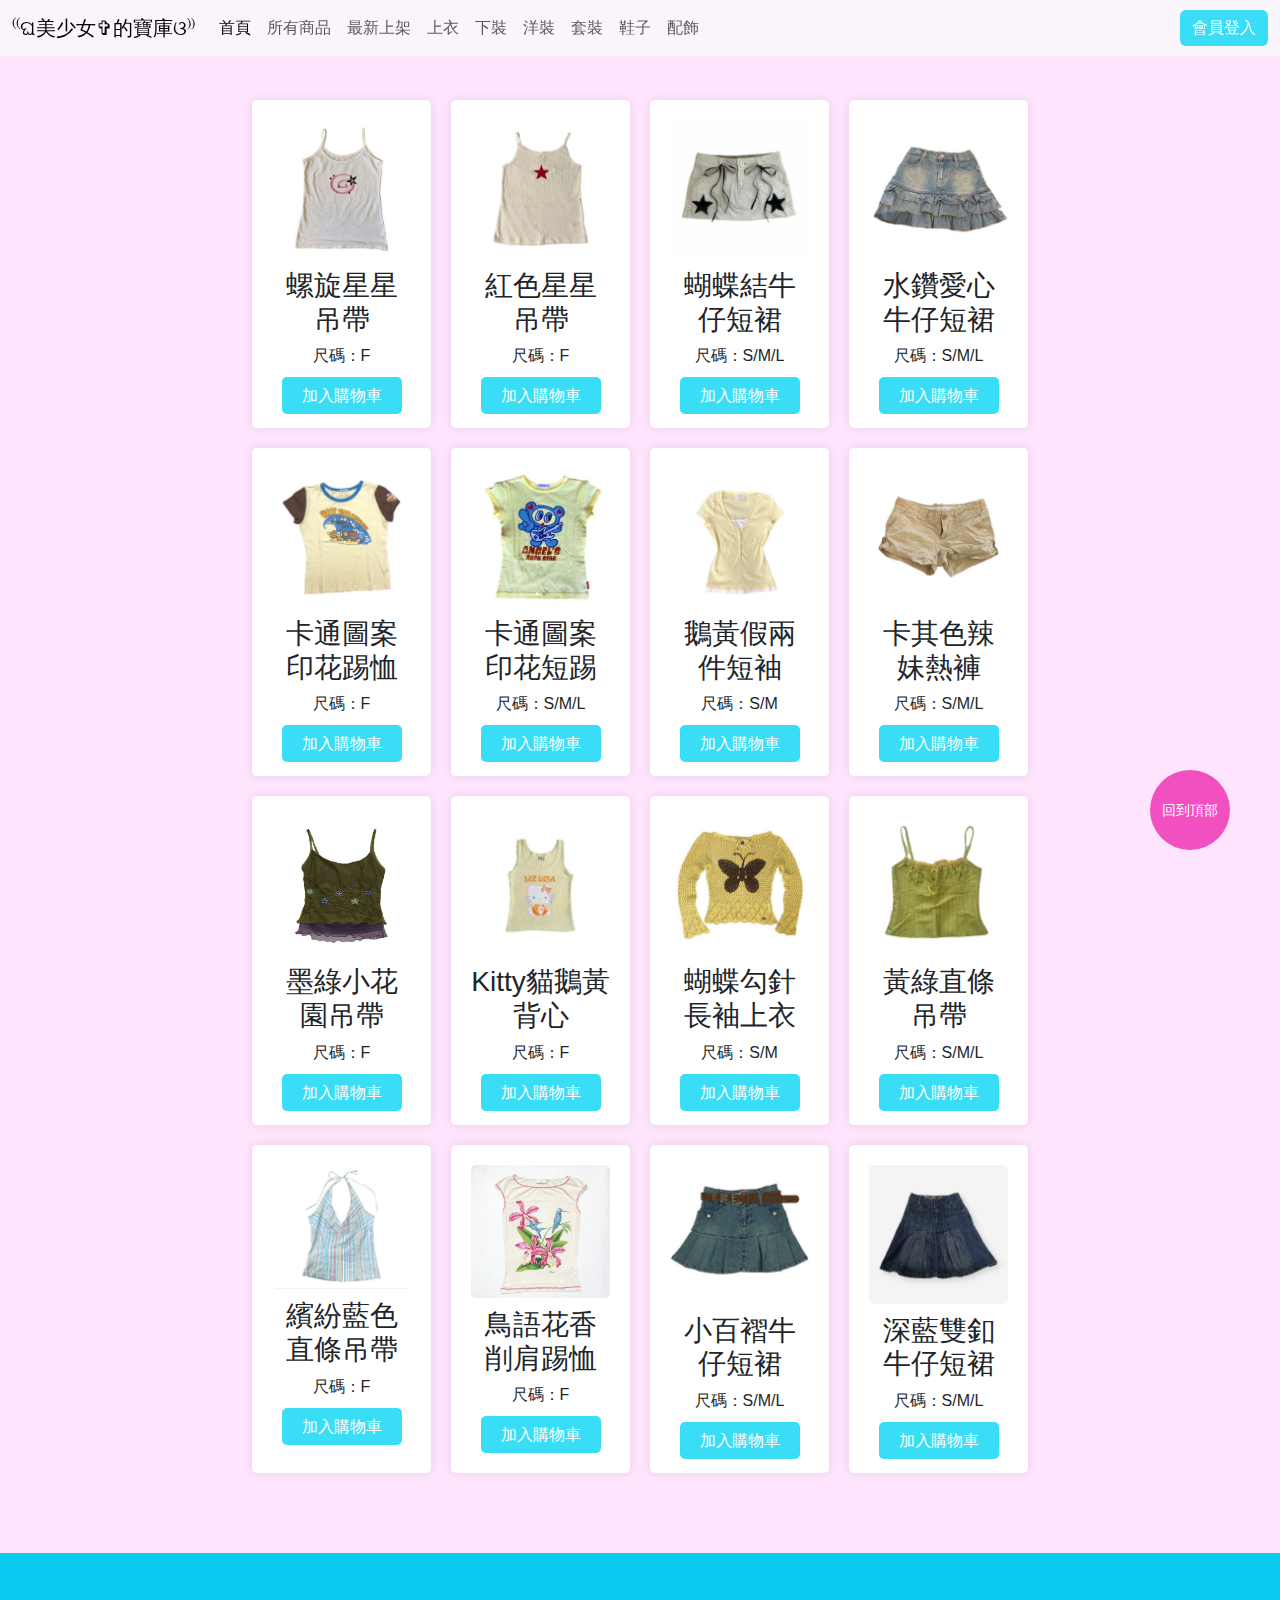
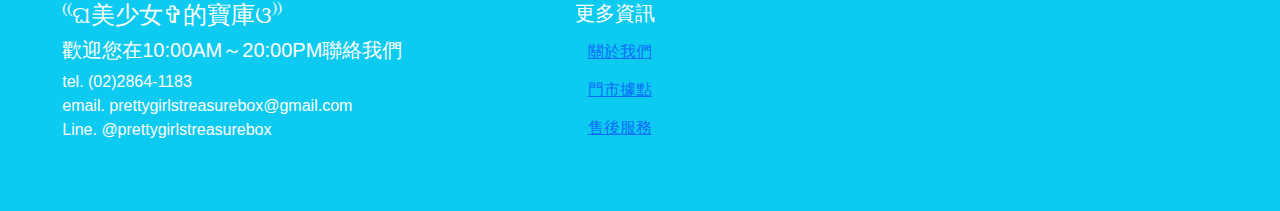
<file: items.html>
<!DOCTYPE html>
<html lang="TW">
<head>
<meta charset="UTF-8">
<meta name="viewport" content="width=device-width, initial-scale=1.0">
<title>最新上架</title>
    <link href="https://cdn.jsdelivr.net/npm/bootstrap@5.3.3/dist/css/bootstrap.min.css" rel="stylesheet"
    integrity="sha384-QWTKZyjpPEjISv5WaRU9OFeRpok6YctnYmDr5pNlyT2bRjXh0JMhjY6hW+ALEwIH" crossorigin="anonymous">
<link rel="stylesheet" href="items_style.css">
</head>
<body>
    <nav class="navbar navbar-expand-lg bg-light fixed-top bg-opacity-75">
        <div class="container-fluid">
            <a class="navbar-brand" href="#">⁽⁽ଘ美少女✞的寶庫ଓ⁾⁾</a>
            <button class="navbar-toggler" type="button" data-bs-toggle="collapse" data-bs-target="#navbarNav"
                aria-controls="navbarNav" aria-expanded="false" aria-label="Toggle navigation">
                <span class="navbar-toggler-icon"></span>
            </button>
            <div class="collapse navbar-collapse" id="navbarNav">
                <ul class="navbar-nav">
                    <li class="nav-item">
                        <a class="nav-link active" aria-current="page" href="index.html">首頁</a>
                    </li>
                    <li class="nav-item">
                        <a class="nav-link" href="works.html">所有商品</a>
                    </li>
                    <li class="nav-item">
                        <a class="nav-link" href="items.html">最新上架</a>
                    </li>
                    <li class="nav-item">
                        <a class="nav-link" href="works.html">上衣</a>
                    </li>
                    <li class="nav-item">
                        <a class="nav-link" href="works.html">下裝</a>
                    </li>
                    <li class="nav-item">
                        <a class="nav-link" href="works.html">洋裝</a>
                    </li>
                    <li class="nav-item">
                        <a class="nav-link" href="works.html">套裝</a>
                    </li>
                    <li class="nav-item">
                        <a class="nav-link" href="works.html">鞋子</a>
                    </li>
                    <li class="nav-item">
                        <a class="nav-link" href="works.html">配飾</a>
                    </li>
                </ul>
                <!-- 會員登入按鈕移到這裡 -->
                <div class="navbar-nav ms-auto">
                    <a href="login.html" class="btn btn-primary">會員登入</a>
                </div>
            </div>
        </div>
    </nav>
    <button class="round-button" id="scrollToTopBtn">回到頂部</button>

    <!-- Your page content goes here -->
    
    <script>
    // JavaScript 用於點擊按鈕後滾動到頂部
    var scrollToTopBtn = document.getElementById("scrollToTopBtn");
    
    scrollToTopBtn.addEventListener("click", function() {
      window.scrollTo({
        top: 0,
        behavior: "smooth" // 平滑滾動效果
      });
    });
    </script>
  <div class="container">
    <div class="item">
      <img src="b1.jpg" alt="Product 1">
      <h3>螺旋星星吊帶</h3>
      <p>尺碼：F</p>
      <a href="#" class="btn-cart">加入購物車</a>
    </div>
    <div class="item">
      <img src="b2.jpg" alt="Product 2">
      <h3>紅色星星吊帶</h3>
      <p>尺碼：F</p>
      <a href="#" class="btn-cart">加入購物車</a>
    </div>
    <div class="item">
      <img src="b3.jpg" alt="Product3">
      <h3>蝴蝶結牛仔短裙</h3>
      <p>尺碼：S/M/L</p>
      <a href="#" class="btn-cart">加入購物車</a>
    </div>
    <div class="item">
      <img src="b4.jpg" alt="Product 4">
      <h3>水鑽愛心牛仔短裙</h3>
      <p>尺碼：S/M/L</p>
      <a href="#" class="btn-cart">加入購物車</a>
    </div>
    <div class="item">
      <img src="b5.jpg" alt="Product 5">
      <h3>卡通圖案印花踢恤</h3>
      <p>尺碼：F</p>
      <a href="#" class="btn-cart">加入購物車</a>
    </div>
    <div class="item">
      <img src="b6.jpg" alt="Product 6">
      <h3>卡通圖案印花短踢</h3>
      <p>尺碼：S/M/L</p>
      <a href="#" class="btn-cart">加入購物車</a>
    </div>
    <div class="item">
      <img src="b7.jpg" alt="Product 7">
      <h3>鵝黃假兩件短袖</h3>
      <p>尺碼：S/M</p>
      <a href="#" class="btn-cart">加入購物車</a>
    </div>
    <div class="item">
      <img src="b8.jpg" alt="Product 8">
      <h3>卡其色辣妹熱褲</h3>
      <p>尺碼：S/M/L</p>
      <a href="#" class="btn-cart">加入購物車</a>
    </div>
    <div class="item">
      <img src="b9.jpg" alt="Product 9">
      <h3>墨綠小花園吊帶</h3>
      <p>尺碼：F</p>
      <a href="#" class="btn-cart">加入購物車</a>
    </div>
    <div class="item">
      <img src="b10.jpg" alt="Product 10">
      <h3>Kitty貓鵝黃背心</h3>
      <p>尺碼：F</p>
      <a href="#" class="btn-cart">加入購物車</a>
    </div>
    <div class="item">
      <img src="b11.jpg" alt="Product 11">
      <h3>蝴蝶勾針長袖上衣</h3>
      <p>尺碼：S/M</p>
      <a href="#" class="btn-cart">加入購物車</a>
    </div>
    <div class="item">
      <img src="b12.jpg" alt="Product 12">
      <h3>黃綠直條吊帶</h3>
      <p>尺碼：S/M/L</p>
      <a href="#" class="btn-cart">加入購物車</a>
    </div>
    <div class="item">
      <img src="b13.jpg" alt="Product 13">
      <h3>繽紛藍色直條吊帶</h3>
      <p>尺碼：F</p>
      <a href="#" class="btn-cart">加入購物車</a>
    </div>
    <div class="item">
      <img src="b14.jpg" alt="Product 14">
      <h3>鳥語花香削肩踢恤</h3>
      <p>尺碼：F</p>
      <a href="#" class="btn-cart">加入購物車</a>
    </div>
    <div class="item">
      <img src="b15.jpg" alt="Product 15">
      <h3>小百褶牛仔短裙</h3>
      <p>尺碼：S/M/L</p>
      <a href="#" class="btn-cart">加入購物車</a>
    </div>
    <div class="item">
      <img src="b16.jpg" alt="Product 16">
      <h3>深藍雙釦牛仔短裙</h3>
      <p>尺碼：S/M/L</p>
      <a href="#" class="btn-cart">加入購物車</a>
    </div>
    <!-- 其他商品項目 -->
  </div>

  <!-- 頁尾 -->
  <div class="container-fluid bg-info py-5 text-white">
    <div class="container2">
        <div class="row">
            <div class="col-5">
                <h4>⁽⁽ଘ美少女✞的寶庫ଓ⁾⁾</h4>
                <h5>歡迎您在10:00AM～20:00PM聯絡我們</h5>
                <p>
                    tel. (02)2864-1183<br>
                    email. prettygirlstreasurebox@gmail.com<br>
                    Line. @prettygirlstreasurebox
                </p>
            </div>
            <div class="col-7">
                <h5>更多資訊</h5>
                <p>
                    <button type="button" class="btn btn-link">關於我們</button><br>
                    <button type="button" class="btn btn-link">門市據點</button><br>
                    <button type="button" class="btn btn-link">售後服務</button>
                </p>
            </div>
        </div>
    </div>
</div>


<script src="https://cdn.jsdelivr.net/npm/bootstrap@5.3.3/dist/js/bootstrap.bundle.min.js"
    integrity="sha384-YvpcrYf0tY3lHB60NNkmXc5s9fDVZLESaAA55NDzOxhy9GkcIdslK1eN7N6jIeHz" crossorigin="anonymous">
    </script>
</body>
</html>
</file>
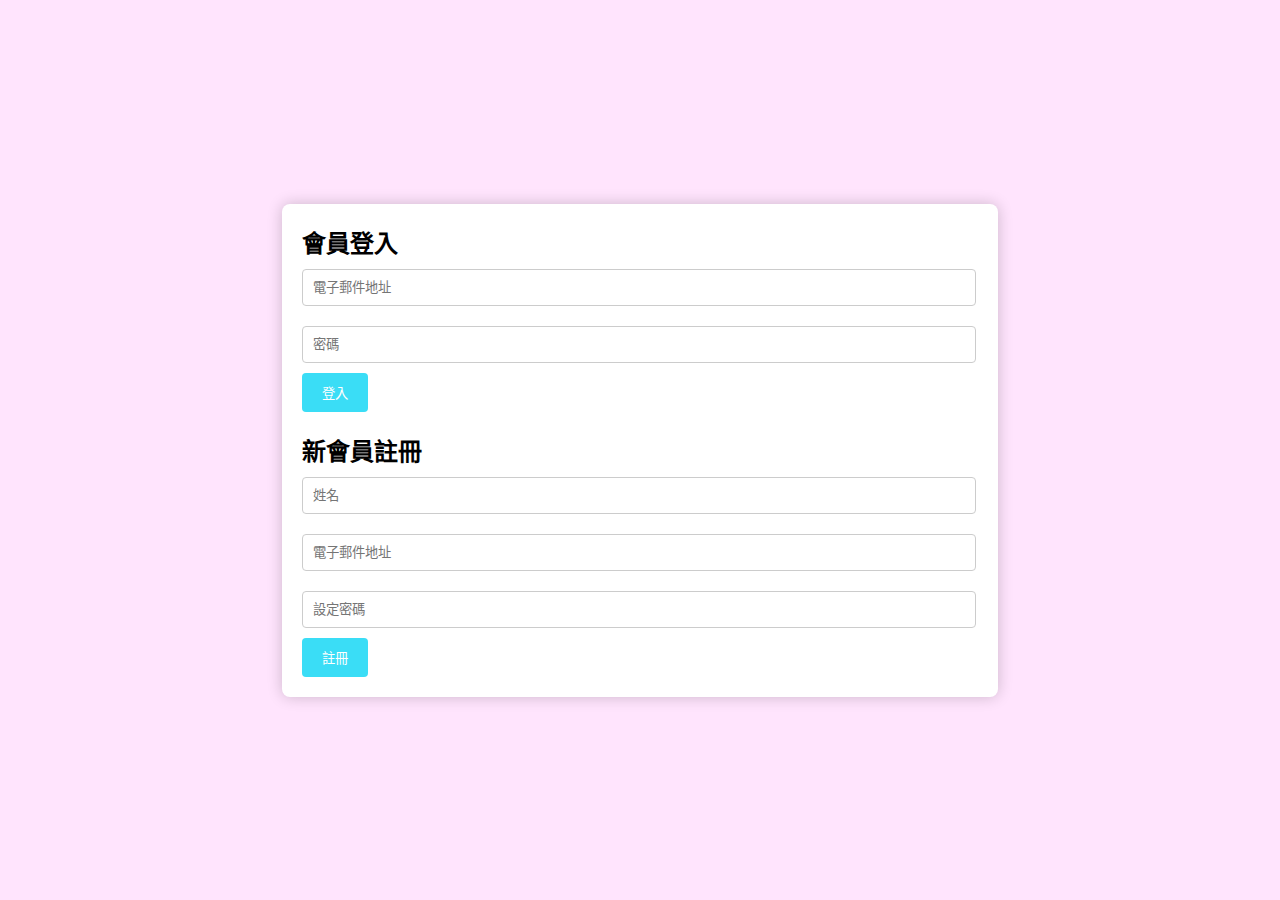
<file: login.html>
<!DOCTYPE html>
<html lang="zh-TW">
<head>
    <meta charset="UTF-8">
    <meta name="viewport" content="width=device-width, initial-scale=1.0">
    <title>登入註冊頁面</title>
    <link rel="stylesheet" href="login_style.css">
</head>
<body>
    <div class="login-register-container">
        <div class="form-container">
            <form class="login-form" action="index2.html" method="post">
                <h2>會員登入</h2>
                <input type="email" placeholder="電子郵件地址" required>
                <input type="password" placeholder="密碼" required>
                <button type="submit" class="btn-login">登入</button>
            </form>
            <form class="register-form">
                <h2>新會員註冊</h2>
                <input type="text" placeholder="姓名" required>
                <input type="email" placeholder="電子郵件地址" required>
                <input type="password" placeholder="設定密碼" required>
                <button type="submit" class="btn-register">註冊</button>
            </form>
        </div>
    </div>
</body>
</html>
</file>
<file: items_style.css>
/* styles.css */

body {
    font-family: Arial, sans-serif;
    background-color: #ffe4fd;
    margin: 0;
    padding: 0;
  }
  
  .container {
    max-width: 800px;
    margin: 100px auto 20px; /* 調整上邊距為 50px，其他方向保持不變 */
    display: grid;
    grid-template-columns: repeat(4, 1fr);
    gap: 20px;
    margin-bottom: 80px;
  }
  
  .btn-primary{
    background-color: #3addf6;
    color: #fff;
    border: none;
  }

  .btn-primary:hover{
    background-color: #23aec3;
    color: #fff;
    border: none;
  }

  .item {
    background-color: #fff;
    padding: 20px;
    box-shadow: 0 0 10px rgba(0,0,0,0.1);
    border-radius: 5px;
    text-align: center;
  }

  .item img {
    max-width: 100%; /* 圖片最大寬度為其父元素的寬度 */
    max-height: 200px; /* 圖片最大高度為 200 像素 */
    border-radius: 5px;
    margin-bottom: 10px;
  }

  .btn-cart {
    background-color: #3addf6; /* 設置按鈕的背景顏色為橙色 */
    color: #FFFFFF; /* 設置按鈕文字的顏色為白色 */
    border: none; /* 移除按鈕的邊框 */
    padding: 10px 20px; /* 設置按鈕的內邊距 */
    text-decoration: none; /* 移除按鈕的文字下劃線 */
    border-radius: 5px; /* 設置按鈕的圓角 */
    transition: background-color 0.3s ease; /* 添加背景顏色變化的過渡效果 */
  }
  
  .btn-cart:hover {
    background-color: #23aec3; /* 滑鼠懸停時按鈕背景顏色的變化 */
  }

  .container2 {
    margin-left: 4%;
    margin-right: auto;
    display: block; 
  }
  
  .round-button {
    position: fixed;
    bottom: 50px; /* 與底部的距離 */
    right: 50px; /* 與右側的距離 */
    width: 80px; /* 按鈕的寬度 */
    height: 80px; /* 按鈕的高度 */
    background-color: #f24fc1; /* 按鈕背景顏色 */
    color: #fff; /* 文字顏色 */
    border: none; /* 去掉邊框 */
    border-radius: 50%; /* 將按鈕設為圓形 */
    font-size: 14px;
    cursor: pointer;
    z-index: 999; /* 確保按鈕在其他內容上方 */
    text-align: center; /* 將文字置中對齊 */
    line-height: 50px; /* 垂直居中，與按鈕高度相同 */
  }
  
  .round-button:hover {
    background-color: #c33298; /* 滑鼠懸停時的背景顏色 */
  }
</file>
<file: login_style.css>
body {
    font-family: Arial, sans-serif;
    background-color: #ffe4fd;
    display: flex;
    justify-content: center;
    align-items: center;
    height: 100vh;
    margin: 0;
}

.login-register-container {
    background: white;
    padding: 20px;
    border-radius: 8px;
    box-shadow: 0 0 15px rgba(0,0,0,0.2);
}

.form-container {
    display: grid;
    gap: 20px;
}

input[type="email"], input[type="password"], input[type="text"] {
    width: 96.5%;
    padding: 10px;
    margin: 10px 0;
    border: 1px solid #ccc;
    border-radius: 4px;
}

button {
    background-color: #3addf6;/*按鈕顏色*/
    color: white;
    padding: 10px 20px;
    border: none;
    border-radius: 4px;
    cursor: pointer;
}

button:hover {
    background-color: #23aec3;/*按鈕碰到後的顏色*/
}

h2 {
    margin: 0;
}
</file>
